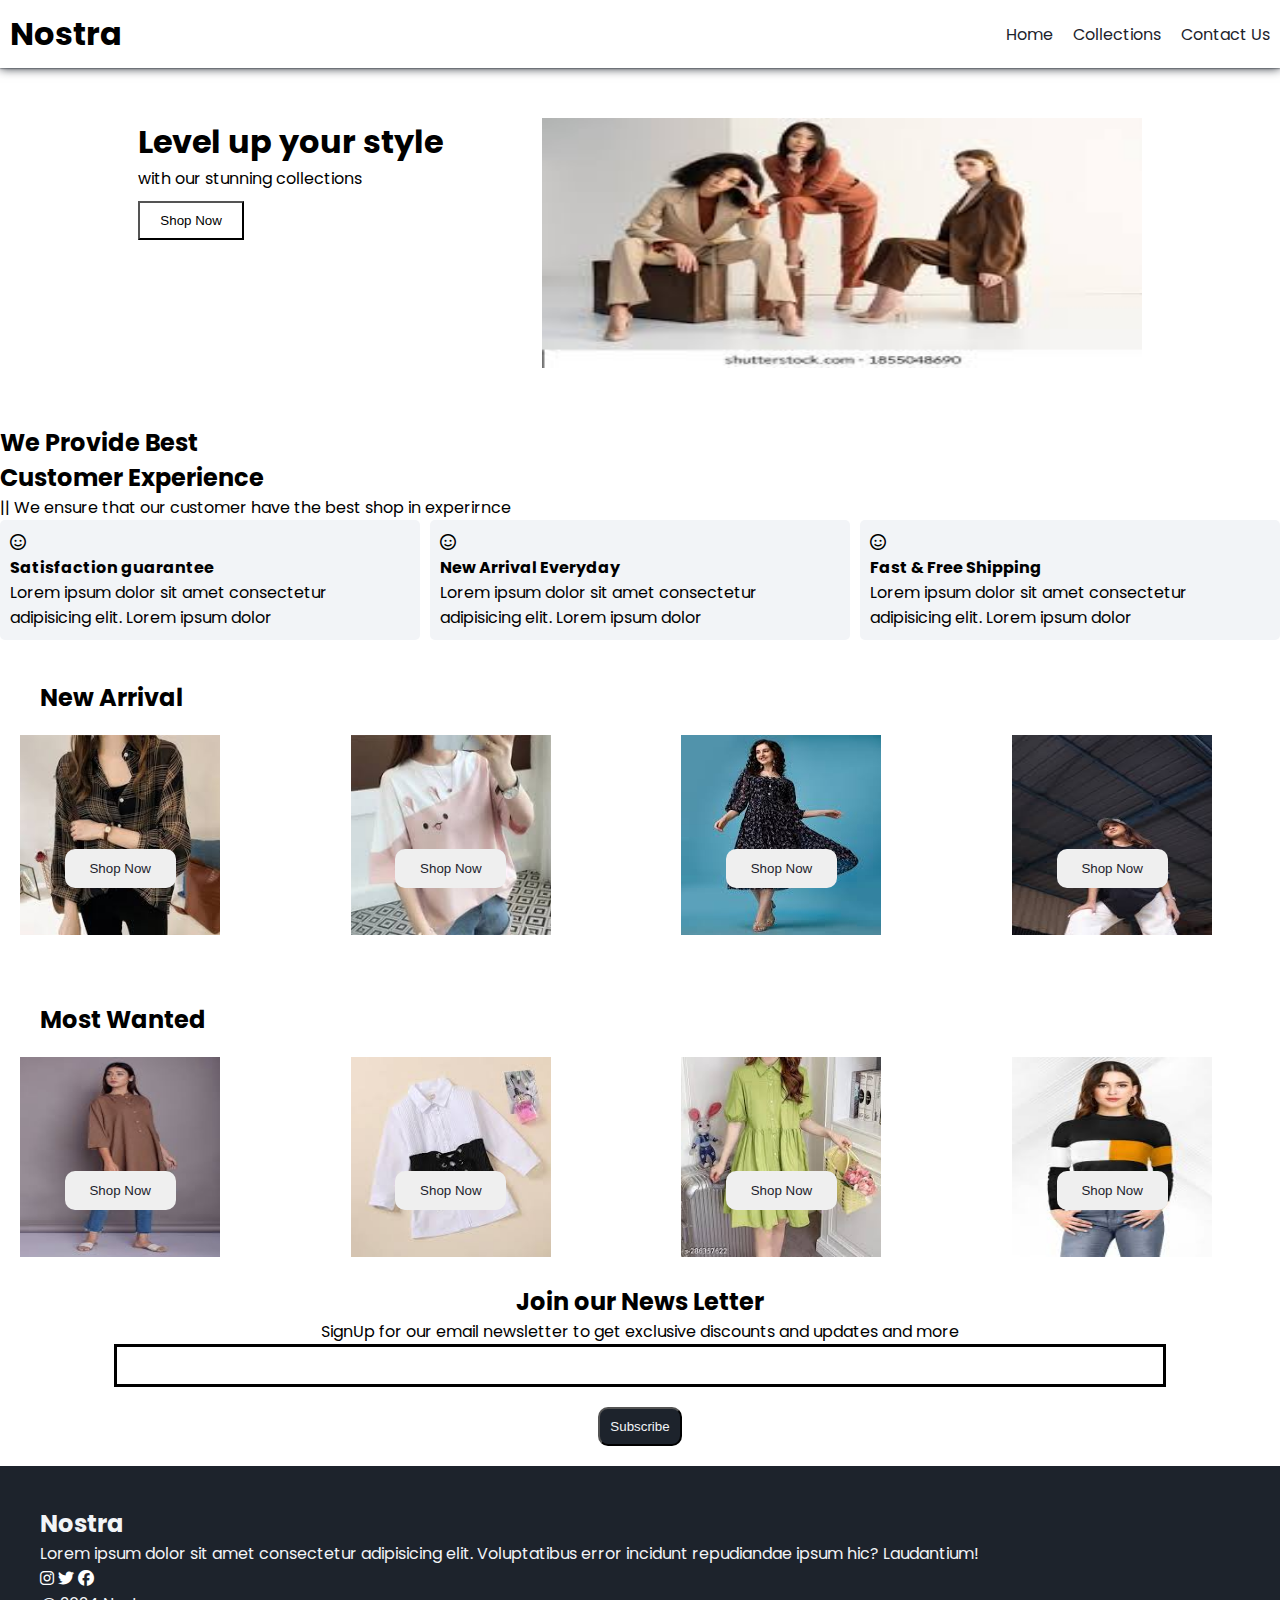
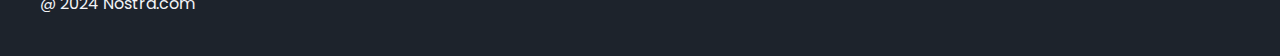
<file: index.html>
<!DOCTYPE html>
<html lang="en">
<head>
    <meta charset="UTF-8">
    <meta name="viewport" content="width=device-width, initial-scale=1.0">
    <title>Nostra</title>

    <!--My Css-->
    <link rel="stylesheet" href="style.css">

    <!--Google fonts-->
    <link rel="preconnect" href="https://fonts.googleapis.com">
    <link rel="preconnect" href="https://fonts.gstatic.com" crossorigin>
    <link rel="stylesheet" href="https://fonts.googleapis.com/css2?family=Poppins&display=swap">

    <!--Font Awesome-->
    <link rel="stylesheet" href="https://cdnjs.cloudflare.com/ajax/libs/font-awesome/6.4.0/css/all.min.css"> 
</head>
<body>

    <!--Nav Bar-->

    <nav class="navbar">
        <h1>Nostra</h1>
        <div class="navbar-links">
            <p class="navbar-link"><a href="index.html">Home</a></p>
            <p class="navbar-link"><a href="collections.html">Collections</a></p>
            <p class="navbar-link"><a href="contact.html">Contact Us</a></p>
        </div>

        <div class="navbar-menu-toggle" onclick="showNavbar()">
            <i class="fa-solid fa-bars"></i>
        </div>

    </nav>

    <!--Side  Navbar-->
    <div class="side-navbar"  onclick="closeNavbar()">
        <p style="text-align:right">
            <i class="fa-solid fa-xmark"></i>
        </p>

        <div class="side-navbar-links">
            <p class="side-navbar-link"><a href="index.html">Home</a></p>
            <p class="side-navbar-link"><a href="collections.html">Collections</a></p>
            <p class="side-navbar-link"><a href="contact.html">Contact Us</a></p>
        </div>
    </div>

    <!--Header-->

    <div class="header">
        <div>
            <h1>Level up your style</h1>
            <p>with our stunning collections</p>
            <button class="header-button">Shop Now</button>
        </div>

        <div>
            <img class="header-img" src="./assets/images/download.jpg"  alt="fashion image">
        </div>

    </div>

    <!--Service-->

    <div class="service">
        <div class="service-container-1">
            <div>
                <h2>We Provide Best</h2>
                <h2>Customer Experience</h2>
            </div>

            <div>
                <p>|| We ensure that our customer have the best shop in experirnce</p>
            </div>
        </div>
        <div class="service-container-2">
            <div>
                <i class="fa-regular fa-face-smile"></i>
                <h4>Satisfaction guarantee</h4>
                <p>Lorem ipsum dolor sit amet consectetur adipisicing elit. Lorem ipsum dolor </p>
            </div>
            <div>
                <i class="fa-regular fa-face-smile"></i>
                <h4>New Arrival Everyday</h4>
                <p>Lorem ipsum dolor sit amet consectetur adipisicing elit. Lorem ipsum dolor </p>
            </div>
            <div>
                <i class="fa-regular fa-face-smile"></i>
                <h4>Fast & Free Shipping</h4>
                <p>Lorem ipsum dolor sit amet consectetur adipisicing elit. Lorem ipsum dolor </p>
            </div>
        </div>
    </div>

    <!--New Arrival-->

    <div style="padding: 20px;">
        <h2 style="padding: 20px;">New Arrival</h2>

        <div class="new-arrival">
            <div class="new-arrival-container">
                <img src="./assets/images/download (3).jpg" alt="fashion image">
                <button>Shop Now</button>
            </div>
            <div class="new-arrival-container">
                <img src="./assets/images/download (6).jpg" alt="fashion image">
                <button>Shop Now</button>
            </div>
            <div class="new-arrival-container">
                <img src="./assets/images/download (1).jpg" alt="fashion image">
                <button>Shop Now</button>
            </div>
            <div class="new-arrival-container">
                <img src="./assets/images/images (3).jpg" alt="fashion image">
                <button>Shop Now</button>
            </div>
           
        </div>
    </div>

    <!--Most Wanted-->


    <div style="padding: 20px;">
        <h2 style="padding: 20px;">Most Wanted</h2>

        <div class="new-arrival">
            <div class="new-arrival-container">
                <img src="./assets/images/images (5).jpg" alt="fashion image">
                <button>Shop Now</button>
            </div>
            <div class="new-arrival-container">
                <img src="./assets/images/images (10).jpg" alt="fashion image">
                <button>Shop Now</button>
            </div>
            <div class="new-arrival-container">
                <img src="./assets/images/images (6).jpg" alt="fashion image">
                <button>Shop Now</button>
            </div>
            <div class="new-arrival-container">
                <img src="./assets/images/images (2).jpg" alt="fashion image">
                <button>Shop Now</button>
            </div>
           
        </div>
    </div>

    

    <!--News-->

    <div class="news">
        <h2>Join our News Letter</h2>
        <p>SignUp for our email newsletter to get exclusive discounts and updates and more</p>
        <div>
            <input type="text" class="search">
        </div>

        <div>
            <button>Subscribe</button>
        </div>
    </div>

    <!--Footer-->

    <div class="footer">
        <div class="footer-container">
            <div class="footer-box-1">
                <h2 class="headingText">Nostra</h2>
                <p>Lorem ipsum dolor sit amet consectetur adipisicing elit. Voluptatibus error incidunt repudiandae ipsum hic? Laudantium!</p>
                <div class="footers-icon-container">
                    <i class="fa-brands fa-instagram" style="color:#ffffff"></i>
                    <i class="fa-brands fa-twitter" style="color:#ffffff"></i>
                    <i class="fa-brands fa-facebook" style="color:#ffffff"></i>

                </div>
            </div>

        </div>

        <p>@ 2024 Nostra.com</p>
    </div> 

    <script src="index.js"></script>
    
</body>
</html>
</file>
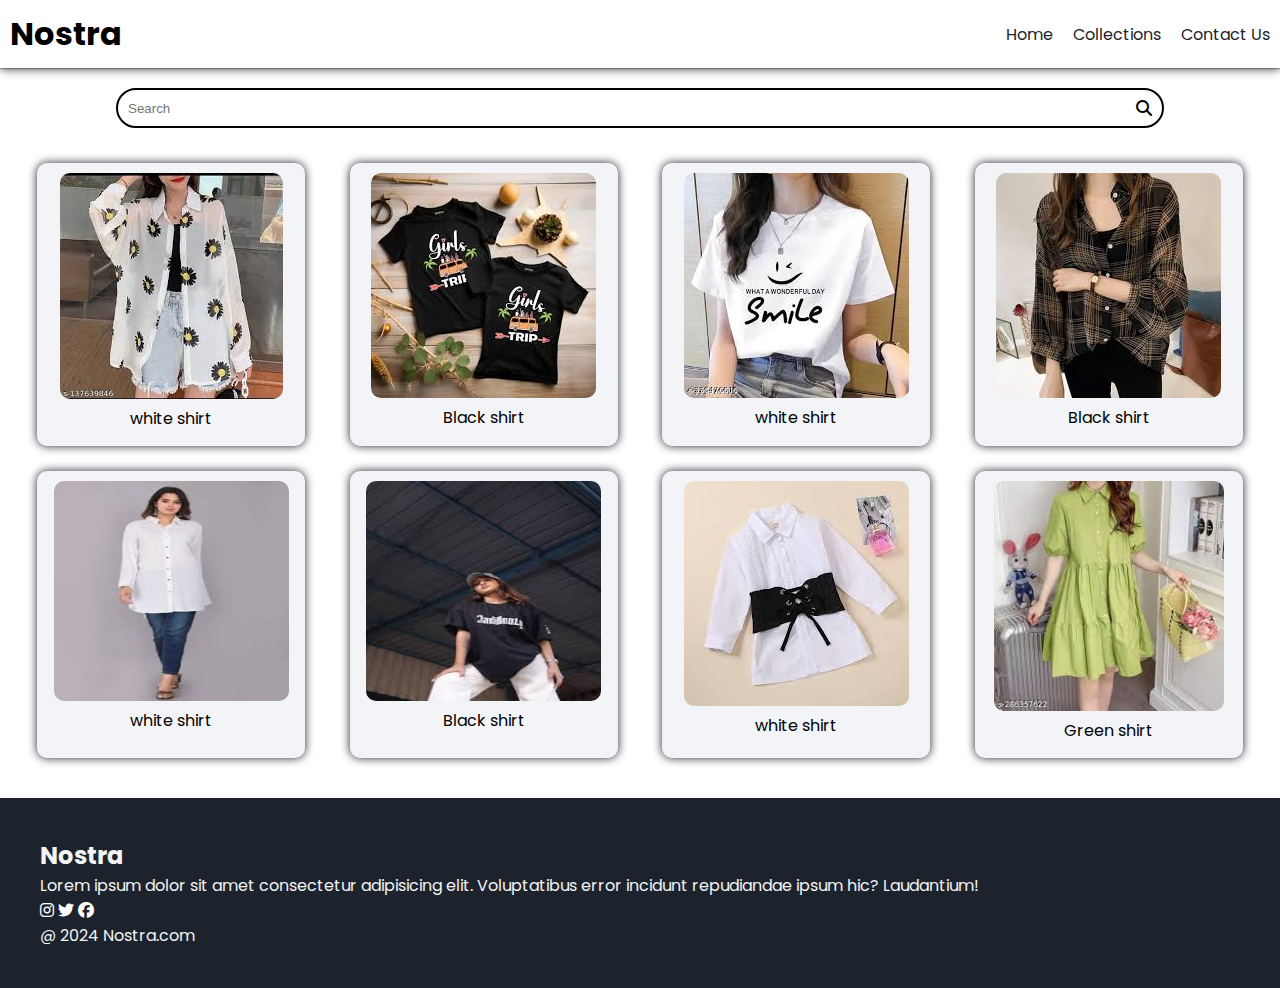
<file: collections.html>
<!DOCTYPE html>
<html lang="en">
<head>
    <meta charset="UTF-8">
    <meta name="viewport" content="width=device-width, initial-scale=1.0">
    <title>Nostra</title>

    <!--My Css-->
    <link rel="stylesheet" href="style.css">

    <!--Google fonts-->
    <link rel="preconnect" href="https://fonts.googleapis.com">
    <link rel="preconnect" href="https://fonts.gstatic.com" crossorigin>
    <link rel="stylesheet" href="https://fonts.googleapis.com/css2?family=Poppins&display=swap">

    <!--Font Awesome-->
    <link rel="stylesheet" href="https://cdnjs.cloudflare.com/ajax/libs/font-awesome/6.4.0/css/all.min.css"> 
</head>
<body>

    <!--Nav Bar-->

    <nav class="navbar">
        <h1>Nostra</h1>
        <div class="navbar-links">
            <p class="navbar-link"><a href="index.html">Home</a></p>
            <p class="navbar-link"><a href="collections.html">Collections</a></p>
            <p class="navbar-link"><a href="contact.html">Contact Us</a></p>
        </div>

        <div class="navbar-menu-toggle" onclick="showNavbar()">
            <i class="fa-solid fa-bars"></i>
        </div>

    </nav>

    <!--Side  Navbar-->
    <div class="side-navbar"  onclick="closeNavbar()">
        <p style="text-align:right">
            <i class="fa-solid fa-xmark"></i>
        </p>

        <div class="side-navbar-links">
            <p class="side-navbar-link"><a href="index.html">Home</a></p>
            <p class="side-navbar-link"><a href="collections.html">Collections</a></p>
            <p class="side-navbar-link"><a href="contact.html">Contact Us</a></p>
        </div>
    </div>

    <!--Product-->

    <div class="product-section">

        <form class="product-search">
            <input type="text" id="search" placeholder="Search">
            <i class="fa-solid fa-magnifying-glass"></i>
        </form>

        <div class="products" id="products">
            <div class="products-box">
                <img src="./assets/images/download (8).jpg" alt="fashion image">
                <p>white shirt</p>
            </div>

            <div class="products-box">
                <img src="./assets/images/images.jpg" alt="fashion image">
                <p>Black shirt</p>
            </div>
            <div class="products-box">
                <img src="./assets/images/download (4).jpg" alt="fashion image">
                <p>white shirt</p>
            </div>

            <div class="products-box">
                <img src="./assets/images/download (3).jpg" alt="fashion image">
                <p>Black shirt</p>
            </div>
            <div class="products-box">
                <img src="./assets/images/download (7).jpg" width="235px" height="220px" alt="fashion image">
                <p>white shirt</p>
            </div>

            <div class="products-box">
                <img src="./assets/images/images (3).jpg"  width="235px" height="220px" alt="fashion image">
                <p>Black shirt</p>
            </div>
            <div class="products-box">
                <img src="./assets/images/images (10).jpg" alt="fashion image">
                <p>white shirt</p>
            </div>

            <div class="products-box">
                <img src="./assets/images/images (6).jpg " width="230px" alt="fashion image">
                <p>Green shirt</p>
            </div>

            

            

           
        
    </div>

    <!--Footer-->

    <div class="footer">
        <div class="footer-container">
            <div class="footer-box-1">
                <h2 class="headingText">Nostra</h2>
                <p>Lorem ipsum dolor sit amet consectetur adipisicing elit. Voluptatibus error incidunt repudiandae ipsum hic? Laudantium!</p>
                <div class="footers-icon-container">
                    <i class="fa-brands fa-instagram" style="color:#ffffff"></i>
                    <i class="fa-brands fa-twitter" style="color:#ffffff"></i>
                    <i class="fa-brands fa-facebook" style="color:#ffffff"></i>

                </div>
            </div>

        </div>

        <p>@ 2024 Nostra.com</p>
    </div>


    <script src="collections.js"></script>
    <script src="index.js"></script>
    <script src="https://unpkg.com/aos@2.3.1/dist/aos.js"></script>
   
    <script>
        AOS.init();
    </script>
    
</body>
</html>
</file>
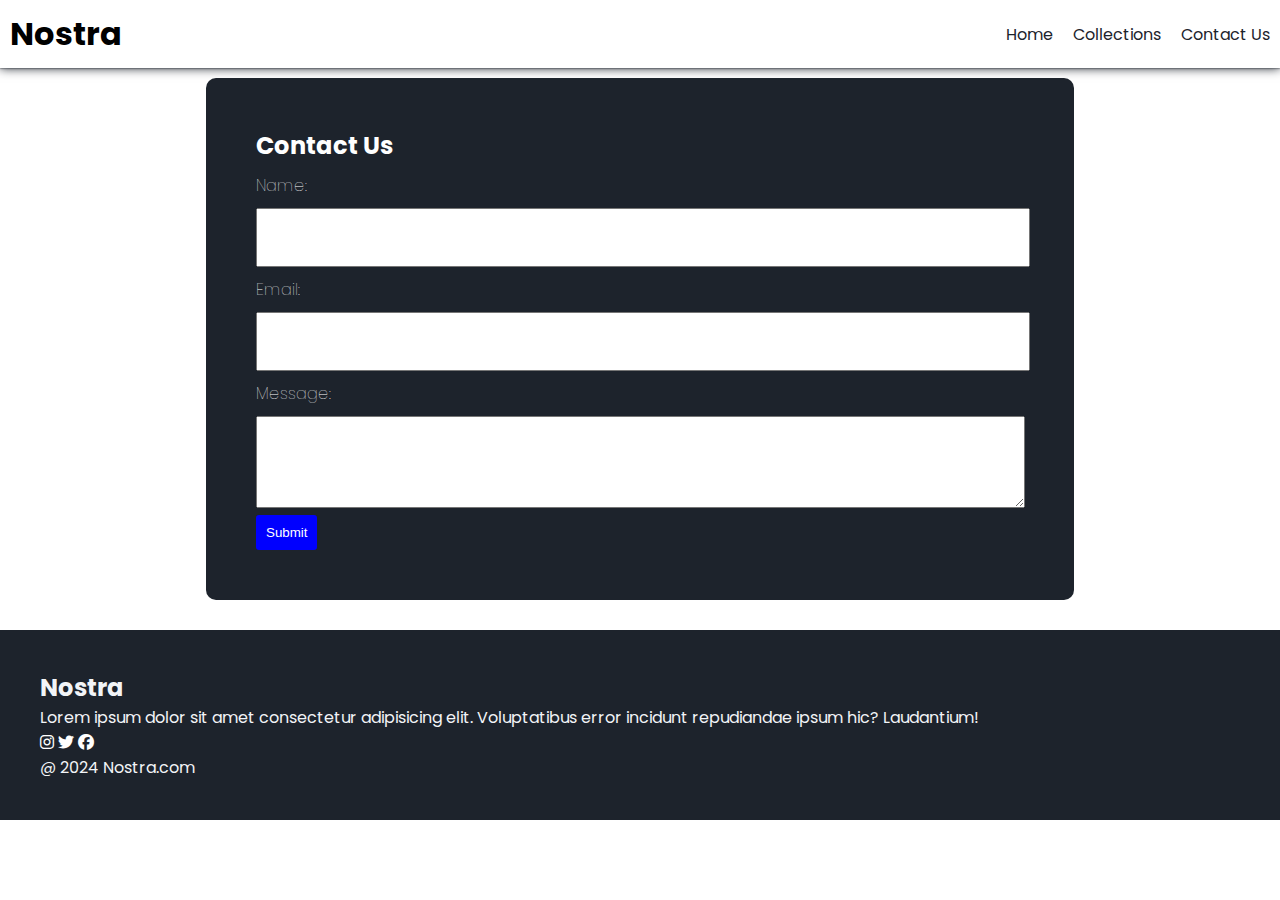
<file: contact.html>
<!DOCTYPE html>
<html lang="en">
<head>
    <meta charset="UTF-8">
    <meta name="viewport" content="width=device-width, initial-scale=1.0">
    <title>Nostra</title>

    <!--My Css-->
    <link rel="stylesheet" href="style.css">

    <!--Google fonts-->
    <link rel="preconnect" href="https://fonts.googleapis.com">
    <link rel="preconnect" href="https://fonts.gstatic.com" crossorigin>
    <link rel="stylesheet" href="https://fonts.googleapis.com/css2?family=Poppins&display=swap">

    <!--Font Awesome-->
    <link rel="stylesheet" href="https://cdnjs.cloudflare.com/ajax/libs/font-awesome/6.4.0/css/all.min.css"> 
</head>
<body>

    <!--Nav Bar-->

    <nav class="navbar">
        <h1>Nostra</h1>
        <div class="navbar-links">
            <p class="navbar-link"><a href="index.html">Home</a></p>
            <p class="navbar-link"><a href="collections.html">Collections</a></p>
            <p class="navbar-link"><a href="contact.html">Contact Us</a></p>
        </div>

        <div class="navbar-menu-toggle" onclick="showNavbar()">
            <i class="fa-solid fa-bars"></i>
        </div>

    </nav>

    <!--Side  Navbar-->
    <div class="side-navbar"  onclick="closeNavbar()">
        <p style="text-align:right">
            <i class="fa-solid fa-xmark"></i>
        </p>

        <div class="side-navbar-links">
            <p class="side-navbar-link"><a href="index.html">Home</a></p>
            <p class="side-navbar-link"><a href="collections.html">Collections</a></p>
            <p class="side-navbar-link"><a href="contact.html">Contact Us</a></p>
        </div>
    </div>

    <!--Contact-->

    <div class="contact">
        <div class="contact-container">
            <h2>Contact Us</h2>
            <form action="https://api.web3forms.com/submit" method="POST" >
                <input type="hidden" name="access_key" value="9be47adc-eb78-45cf-8e87-8fd0772ba3fe">
                <p>Name:</p> <input name="name" type="text">
                <p>Email:</p><input name="email" type="email">
                <p>Message:</p><textarea></textarea><br>
                <button>Submit</button>
            </form>
        </div>
    </div>

   

    <!--Footer-->

    <div class="footer">
        <div class="footer-container">
            <div class="footer-box-1">
                <h2 class="headingText">Nostra</h2>
                <p>Lorem ipsum dolor sit amet consectetur adipisicing elit. Voluptatibus error incidunt repudiandae ipsum hic? Laudantium!</p>
                <div class="footers-icon-container">
                    <i class="fa-brands fa-instagram" style="color:#ffffff"></i>
                    <i class="fa-brands fa-twitter" style="color:#ffffff"></i>
                    <i class="fa-brands fa-facebook" style="color:#ffffff"></i>

                </div>
            </div>

        </div>

        <p>@ 2024 Nostra.com</p>
    </div>

    
    <script src="index.js"></script>
    
</body>
</html>
</file>
<file: style.css>
*{
    padding: 0;
    margin: 0;
}

body{
    font-family: 'Poppins', sans-serif;
}
.navbar{
    display: flex;
    justify-content: space-between;
    align-items: center;
    padding: 10px;
    box-shadow: 0px 0px 2px #1d232c, 0px 0px 10px #1d232c;
    
}

.navbar-links{
    display: flex;
    column-gap: 20px;

}

.navbar-links a{
    text-decoration: none;
    color: #1d232c;
}

.navbar-links a:hover{
    text-decoration: underline;
}

.navbar-menu-toggle{
    display: none;

}

/* side Navbar */

.side-navbar{
    background-color: #1d232c;
    width: 50%;
    height: 100%;
    position: fixed;
    top: 0;
    left: -60%;
    padding: 20px;
    color: white;
    transition: 2s;
    
}

.side-navbar-link{
    margin-bottom: 30px;

}

.side-navbar-links a{
    text-decoration: none;
    color: white;
}



/* Header */

.header{
    display: flex;
    justify-content: space-evenly;
    gap: 10px;
    padding: 50px;
}
.header img{
    width: 600px;
    height: 250px;
}


.header-button{
    padding: 10px 20px;
    margin-top: 10px;
    background-color: white;
    cursor: pointer;

}

/*service */

.service-container{
    display: flex;
    justify-content: space-between;
    align-items: center;
}

.service-container-2{
    display: flex;
    justify-content: space-between;
    align-items: center;
    gap: 10px;
}

.service-container-2 div{
    background-color: #f2f4f7;
    border-radius: 5px;
    padding: 10px;
}

/* New Arrivals */

.new-arrival{
    display: flex;
    justify-content: space-between;
    flex-wrap: wrap;
}

.new-arrival-container{
    position: relative;
    flex-basis: 20%;
}

.new-arrival button{
    padding: 5% 10%;
    margin-top: 10px;
    color: #1d232c;
    position: absolute;
    top: 50%;
    left: 18%;
    border-radius: 10px;
    border: none;
}
/* news */

.news{
    display: flex;
    flex-direction: column;
    align-items: center;
}

.news input{
    padding: 11px;
    width: 80vw;
    margin-bottom: 10px;
    border: solid black 3px;
}

.news button{
    margin-top: 10px;
    color: #f2f4f7;
    background-color: #1d232c;
    border-radius:10px ;
    padding: 10px;
}

/* Footer */

.footer{
    margin-top: 20px;
    padding: 40px;
    background-color: #1d232c;
    color: #f2f4f7;
}

.product-section{
    margin-top: 20px;
}

.product-search{
    width: 80%;
    border: solid black 2px;
    border-radius: 20px;
    display: flex;
    justify-content: space-between;
    align-items: center;
    padding: 10px;
    margin: auto;
}

.product-search input{
     border: none;
     background-color: transparent;
     width: 100%;
}

.product-search input:focus{
    outline: none;
} 

.products{
    padding: 20px;
    display: flex;
    gap: 10px;
    flex-wrap: wrap;
    justify-content: space-around;
}

.products-box img{
    border-radius: 10px;
}

.products-box   {
    text-align: center;
    flex-basis: 20%;
    flex-shrink: 1;
    background-color: #f2f4f7;
    padding: 10px 10px 15px 10px;
    border-radius: 10px;
    margin-top: 15px;
    box-shadow:  0px 0px 10px #1d232c ;
}

/* contact */

.contact{
    display: flex;
    justify-content: center;
    
    
}
.contact-container{
    background-color: #1d232c;
    color: white;
    width: 60%;
    display: flex;
    flex-direction: column;
    border-radius: 10px;
    padding: 50px;
    margin: 10px;
    
}

.contact-container p{
    margin: 10px 0;
    font-weight: lighter;
}

.contact-container input{
    width: 95%;
    padding: 20px;
    
}

.contact-container textarea{
    width: 92%;
    padding: 30px;
    
}

.contact-container button{
    background-color: blue;
    color: white;
    padding: 10px;
    cursor: pointer;
    border: none;
    border-radius: 3px;
}

.new-arrival-container img{
    height: 200px;
    width: 200px;
}



/* Media Queries */

@media screen and (max-width:600px) {

    .navbar-menu-toggle{
        display: block;
    }

    .navbar-links{
        display: none;
    }

    .header-img{
        display: none;
    }
    .service-container-1{
        display: none;
    }
    .service-container-2{
        flex-direction: column;
    }

}
</file>
